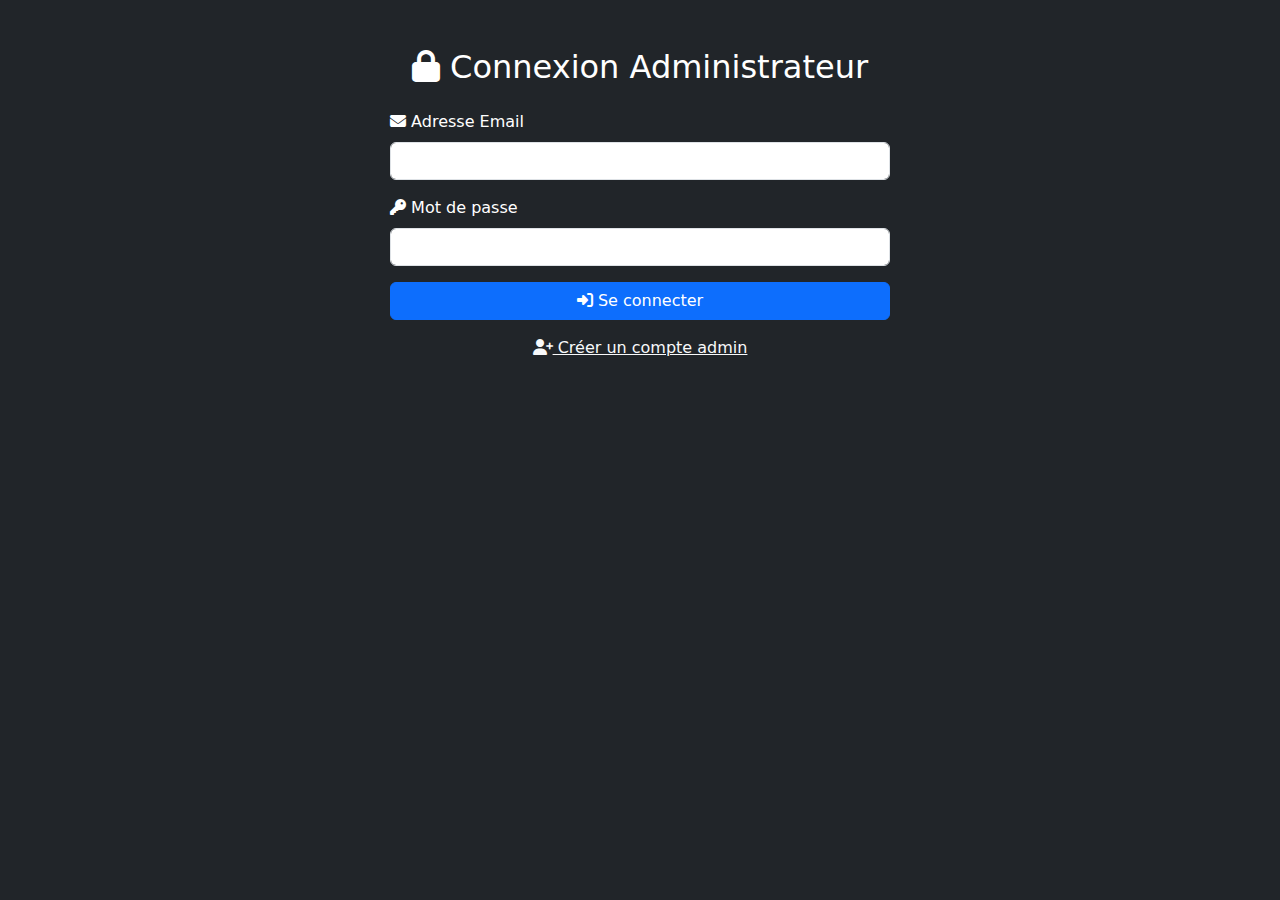
<file: templates/admin_login.html>
<!DOCTYPE html>
<html lang="fr">
<head>
  <meta charset="UTF-8">
  <title>Connexion Admin </title>
  <link rel="stylesheet" href="https://cdn.jsdelivr.net/npm/bootstrap@5.3.3/dist/css/bootstrap.min.css">
  <link rel="stylesheet" href="https://cdnjs.cloudflare.com/ajax/libs/font-awesome/6.5.0/css/all.min.css">
</head>
<body class="bg-dark text-white">

  <div class="container py-5">
    <h2 class="text-center mb-4"><i class="fas fa-lock"></i> Connexion Administrateur</h2>
    <form method="POST" class="mx-auto" style="max-width: 500px;">
      <div class="mb-3">
        <label class="form-label"><i class="fas fa-envelope"></i> Adresse Email</label>
        <input type="email" name="email" class="form-control" required>
      </div>
      <div class="mb-3">
        <label class="form-label"><i class="fas fa-key"></i> Mot de passe</label>
        <input type="password" name="password" class="form-control" required>
      </div>
      <button type="submit" class="btn btn-primary w-100">
        <i class="fas fa-sign-in-alt"></i> Se connecter
      </button>
      <div class="text-center mt-3">
        <a href="{{ url_for('admin_register') }}" class="text-light"><i class="fas fa-user-plus"></i> Créer un compte admin</a>
      </div>
    </form>
  </div>

</body>
</html>
</file>
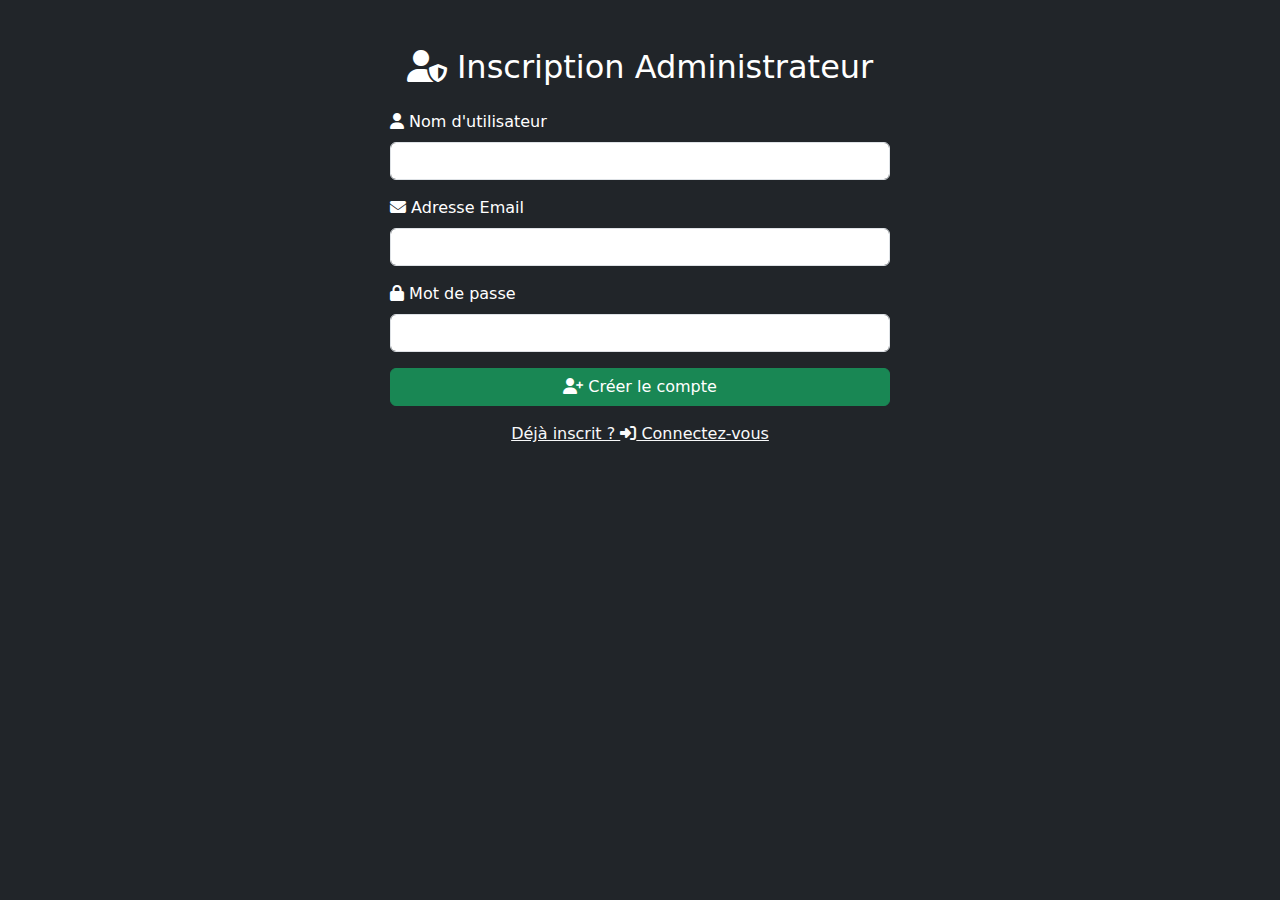
<file: templates/admin_register.html>
<!DOCTYPE html>
<html lang="fr">
<head>
  <meta charset="UTF-8">
  <title>Inscription Admin - SETT WECC</title>
  <link rel="stylesheet" href="https://cdn.jsdelivr.net/npm/bootstrap@5.3.3/dist/css/bootstrap.min.css">
  <link rel="stylesheet" href="https://cdnjs.cloudflare.com/ajax/libs/font-awesome/6.5.0/css/all.min.css">
</head>
<body class="bg-dark text-white">

  <div class="container py-5">
    <h2 class="text-center mb-4"><i class="fas fa-user-shield"></i> Inscription Administrateur</h2>
    <form method="POST" class="mx-auto" style="max-width: 500px;">
      <div class="mb-3">
        <label class="form-label"><i class="fas fa-user"></i> Nom d'utilisateur</label>
        <input type="text" name="username" class="form-control" required>
      </div>
      <div class="mb-3">
        <label class="form-label"><i class="fas fa-envelope"></i> Adresse Email</label>
        <input type="email" name="email" class="form-control" required>
      </div>
      <div class="mb-3">
        <label class="form-label"><i class="fas fa-lock"></i> Mot de passe</label>
        <input type="password" name="password" class="form-control" required>
      </div>
      <button type="submit" class="btn btn-success w-100">
        <i class="fas fa-user-plus"></i> Créer le compte
      </button>
      <div class="text-center mt-3">
        <a href="{{ url_for('admin_login') }}" class="text-light">Déjà inscrit ? <i class="fas fa-sign-in-alt"></i> Connectez-vous</a>
      </div>
    </form>
  </div>

</body>
</html>
</file>
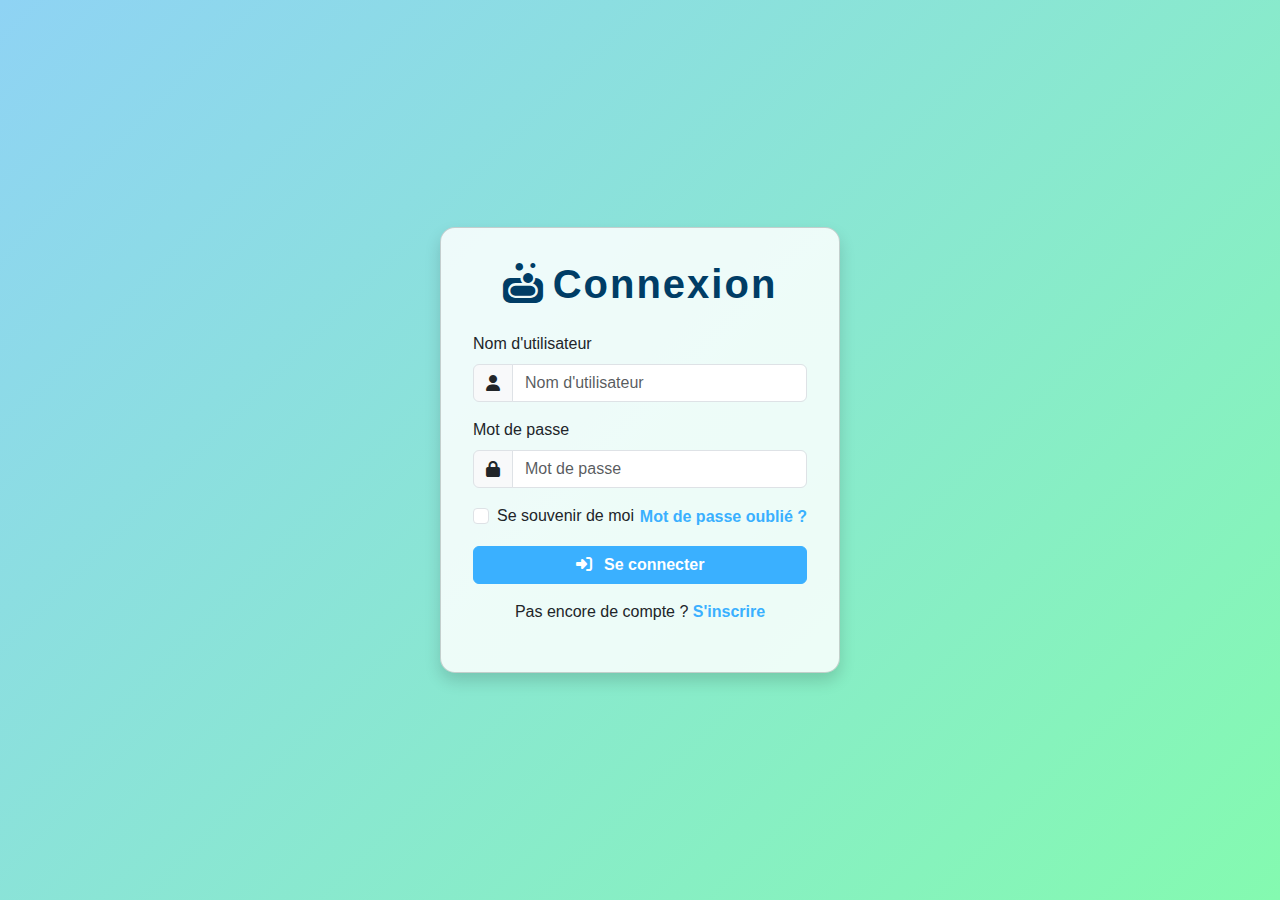
<file: templates/connexion.html>
<!DOCTYPE html>
<html lang="fr">
<head>
  <meta charset="UTF-8" />
  <meta name="viewport" content="width=device-width, initial-scale=1" />
  <title>SETT WECC - Connexion</title>
  <!-- Bootstrap CSS -->
  <link href="https://cdn.jsdelivr.net/npm/bootstrap@5.3.0/dist/css/bootstrap.min.css" rel="stylesheet" />
  <!-- Font Awesome -->
  <link
    rel="stylesheet"
    href="https://cdnjs.cloudflare.com/ajax/libs/font-awesome/6.4.0/css/all.min.css"
  />
  <style>
    body {
      background: linear-gradient(135deg, #8fd3f4 0%, #84fab0 100%);
      min-height: 100vh;
      display: flex;
      align-items: center;
      justify-content: center;
      font-family: 'Poppins', sans-serif;
    }

    .card {
      background: rgba(255, 255, 255, 0.85);
      border-radius: 15px;
      padding: 2rem;
      max-width: 400px;
      width: 100%;
      box-shadow: 0 8px 32px rgba(0, 77, 102, 0.25);
    }

    h1 {
      text-align: center;
      margin-bottom: 1.5rem;
      color: #003d66;
      font-weight: 700;
      letter-spacing: 2px;
    }

    .form-control:focus {
      box-shadow: 0 0 8px #3ab0ff;
      border-color: #3ab0ff;
    }

    .btn-primary {
      background-color: #3ab0ff;
      border-color: #3ab0ff;
      font-weight: 600;
    }

    .btn-primary:hover {
      background-color: #1c7ed6;
      border-color: #1c7ed6;
    }

    .link-text {
      color: #3ab0ff;
      cursor: pointer;
      font-weight: 600;
      text-decoration: none;
    }

    .link-text:hover {
      color: #1c7ed6;
      text-decoration: underline;
    }
  </style>
</head>
<body>

  <div class="card shadow">
    <h1><i class="fas fa-soap me-2"></i>Connexion</h1>
    <form action="" method="POST">
      <div class="mb-3 position-relative">
        <label for="username" class="form-label">Nom d'utilisateur</label>
        <div class="input-group">
          <span class="input-group-text"><i class="fas fa-user"></i></span>
          <input type="text" id="username" name="username" class="form-control" placeholder="Nom d'utilisateur" required />
        </div>
      </div>

      <div class="mb-3 position-relative">
        <label for="password" class="form-label">Mot de passe</label>
        <div class="input-group">
          <span class="input-group-text"><i class="fas fa-lock"></i></span>
          <input type="password" id="password" name="password" class="form-control" placeholder="Mot de passe" required />
        </div>
      </div>

      <div class="d-flex justify-content-between align-items-center mb-3">
        <div class="form-check">
          <input type="checkbox" class="form-check-input" id="remember" name="remember" />
          <label class="form-check-label" for="remember">Se souvenir de moi</label>
        </div>
        <a href="#" class="link-text">Mot de passe oublié ?</a>
      </div>

      <button type="submit" class="btn btn-primary w-100 mb-3">
        <i class="fas fa-sign-in-alt me-2"></i> Se connecter
      </button>

      <div class="text-center">
        <p>Pas encore de compte ?
          <a href="{{ url_for('inscription') }}" class="link-text">S'inscrire</a>
        </p>
      </div>
    </form>
  </div>

  <!-- Bootstrap JS Bundle -->
  <script src="https://cdn.jsdelivr.net/npm/bootstrap@5.3.0/dist/js/bootstrap.bundle.min.js"></script>
</body>
</html>
</file>
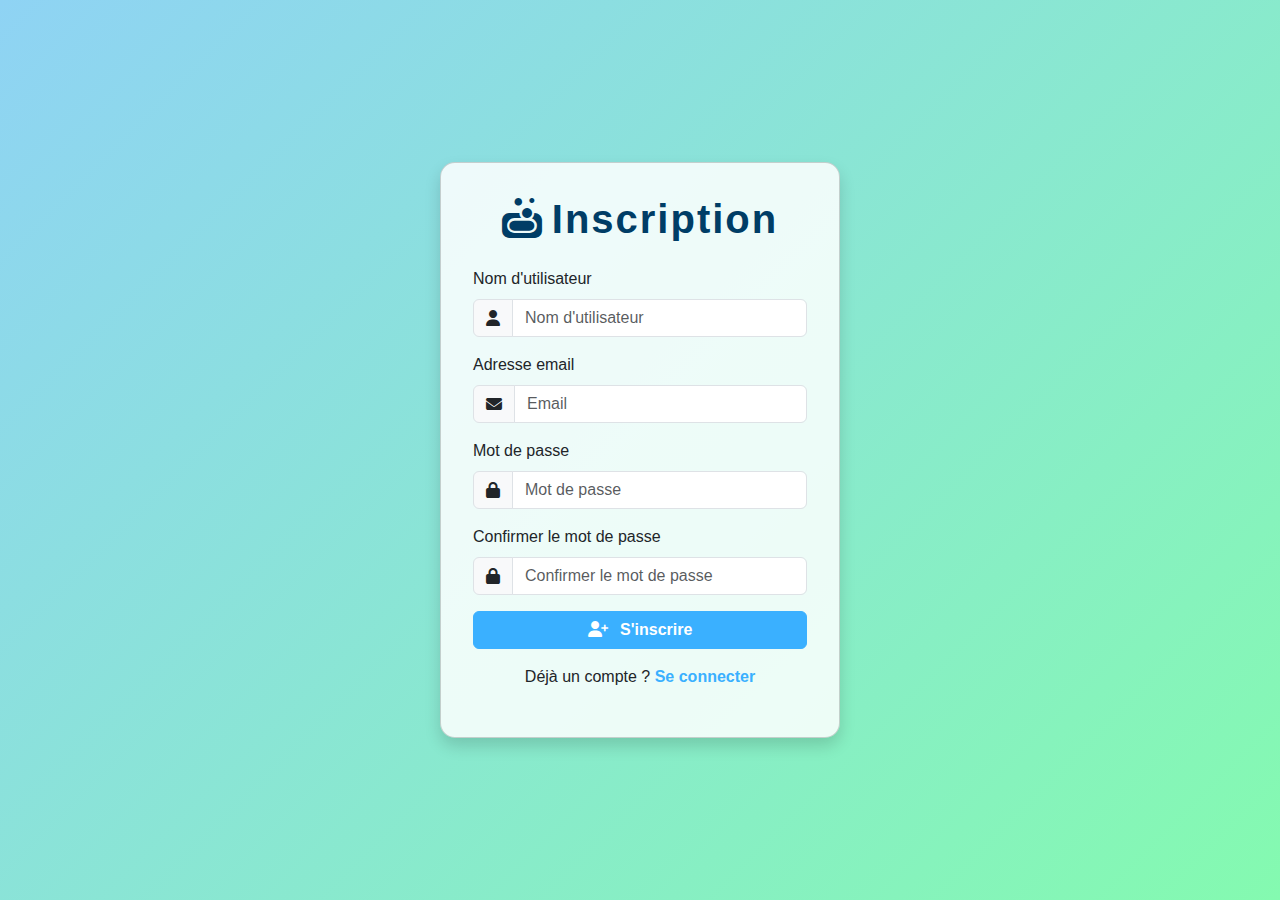
<file: templates/inscription.html>
<!DOCTYPE html>
<html lang="fr">
<head>
  <meta charset="UTF-8" />
  <meta name="viewport" content="width=device-width, initial-scale=1" />
  <title>SETT WECC</title>
  <!-- Bootstrap CSS -->
  <link href="https://cdn.jsdelivr.net/npm/bootstrap@5.3.0/dist/css/bootstrap.min.css" rel="stylesheet" />
  <!-- Font Awesome -->
  <link
    rel="stylesheet"
    href="https://cdnjs.cloudflare.com/ajax/libs/font-awesome/6.4.0/css/all.min.css"
  />
  <style>
    body {
      background: linear-gradient(135deg, #8fd3f4 0%, #84fab0 100%);
      min-height: 100vh;
      display: flex;
      align-items: center;
      justify-content: center;
      font-family: 'Poppins', sans-serif;
    }

    .card {
      background: rgba(255, 255, 255, 0.85);
      border-radius: 15px;
      padding: 2rem;
      max-width: 400px;
      width: 100%;
      box-shadow: 0 8px 32px rgba(0, 77, 102, 0.25);
    }

    h1 {
      text-align: center;
      margin-bottom: 1.5rem;
      color: #003d66;
      font-weight: 700;
      letter-spacing: 2px;
    }

    .form-control:focus {
      box-shadow: 0 0 8px #3ab0ff;
      border-color: #3ab0ff;
    }

    .btn-primary {
      background-color: #3ab0ff;
      border-color: #3ab0ff;
      font-weight: 600;
    }

    .btn-primary:hover {
      background-color: #1c7ed6;
      border-color: #1c7ed6;
    }

    .link-text {
      color: #3ab0ff;
      cursor: pointer;
      font-weight: 600;
      text-decoration: none;
    }

    .link-text:hover {
      color: #1c7ed6;
      text-decoration: underline;
    }
  </style>
</head>
<body>

  <div class="card shadow">
    <h1><i class="fas fa-soap me-2"></i>Inscription</h1>
    <form action="" method="POST">
      <div class="mb-3">
        <label for="username" class="form-label">Nom d'utilisateur</label>
        <div class="input-group">
          <span class="input-group-text"><i class="fas fa-user"></i></span>
          <input type="text" id="username" name="username" class="form-control" placeholder="Nom d'utilisateur" required />
        </div>
      </div>

      <div class="mb-3">
        <label for="email" class="form-label">Adresse email</label>
        <div class="input-group">
          <span class="input-group-text"><i class="fas fa-envelope"></i></span>
          <input type="email" id="email" name="email" class="form-control" placeholder="Email" required />
        </div>
      </div>

      <div class="mb-3">
        <label for="password" class="form-label">Mot de passe</label>
        <div class="input-group">
          <span class="input-group-text"><i class="fas fa-lock"></i></span>
          <input type="password" id="password" name="password" class="form-control" placeholder="Mot de passe" required />
        </div>
      </div>

      <div class="mb-3">
        <label for="confirm_password" class="form-label">Confirmer le mot de passe</label>
        <div class="input-group">
          <span class="input-group-text"><i class="fas fa-lock"></i></span>
          <input type="password" id="confirm_password" name="confirm_password" class="form-control" placeholder="Confirmer le mot de passe" required />
        </div>
      </div>

      <button type="submit" class="btn btn-primary w-100 mb-3">
        <i class="fas fa-user-plus me-2"></i> S'inscrire
      </button>

      <div class="text-center">
        <p>Déjà un compte ?
          <a href="{{ url_for('connexion') }}" class="link-text">Se connecter</a>
        </p>
      </div>
    </form>
  </div>

  <!-- Bootstrap JS Bundle -->
  <script src="https://cdn.jsdelivr.net/npm/bootstrap@5.3.0/dist/js/bootstrap.bundle.min.js"></script>
</body>
</html>
</file>
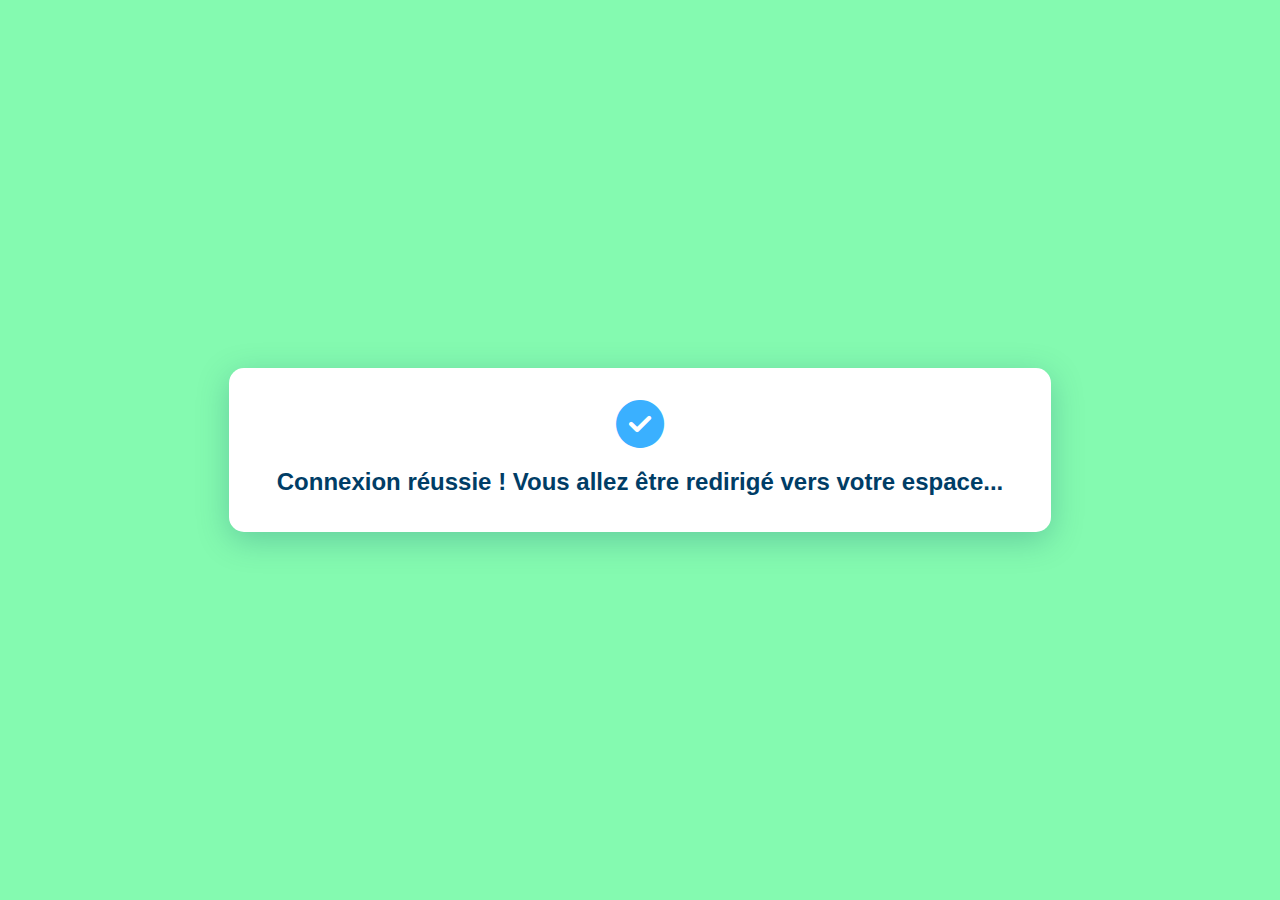
<file: templates/success.html>
<!DOCTYPE html>
<html lang="fr">
<head>
  <meta charset="UTF-8" />
  <title>Connexion réussie - SETT WECC</title>
  <!-- Bootstrap CSS -->
  <link href="https://cdn.jsdelivr.net/npm/bootstrap@5.3.0/dist/css/bootstrap.min.css" rel="stylesheet" />
  <!-- Font Awesome -->
  <link
    rel="stylesheet"
    href="https://cdnjs.cloudflare.com/ajax/libs/font-awesome/6.4.0/css/all.min.css"
  />
  <style>
    body {
      display: flex;
      height: 100vh;
      justify-content: center;
      align-items: center;
      background: #84fab0;
      font-family: 'Poppins', sans-serif;
    }
    .message-box {
      background: white;
      padding: 2rem 3rem;
      border-radius: 15px;
      box-shadow: 0 8px 32px rgba(0, 77, 102, 0.25);
      text-align: center;
      color: #003d66;
      font-weight: 700;
      font-size: 1.5rem;
    }
    .message-box i {
      color: #3ab0ff;
      font-size: 3rem;
      margin-bottom: 1rem;
    }
  </style>
  <script>
    // Redirige après 10 secondes vers dashboard
    setTimeout(() => {
      window.location.href = "{{ url_for('dashboard') }}";
    }, 10000);
  </script>
</head>
<body>
  <div class="message-box">
    <i class="fas fa-check-circle"></i><br />
    Connexion réussie ! Vous allez être redirigé vers votre espace...
  </div>
</body>
</html>
</file>
